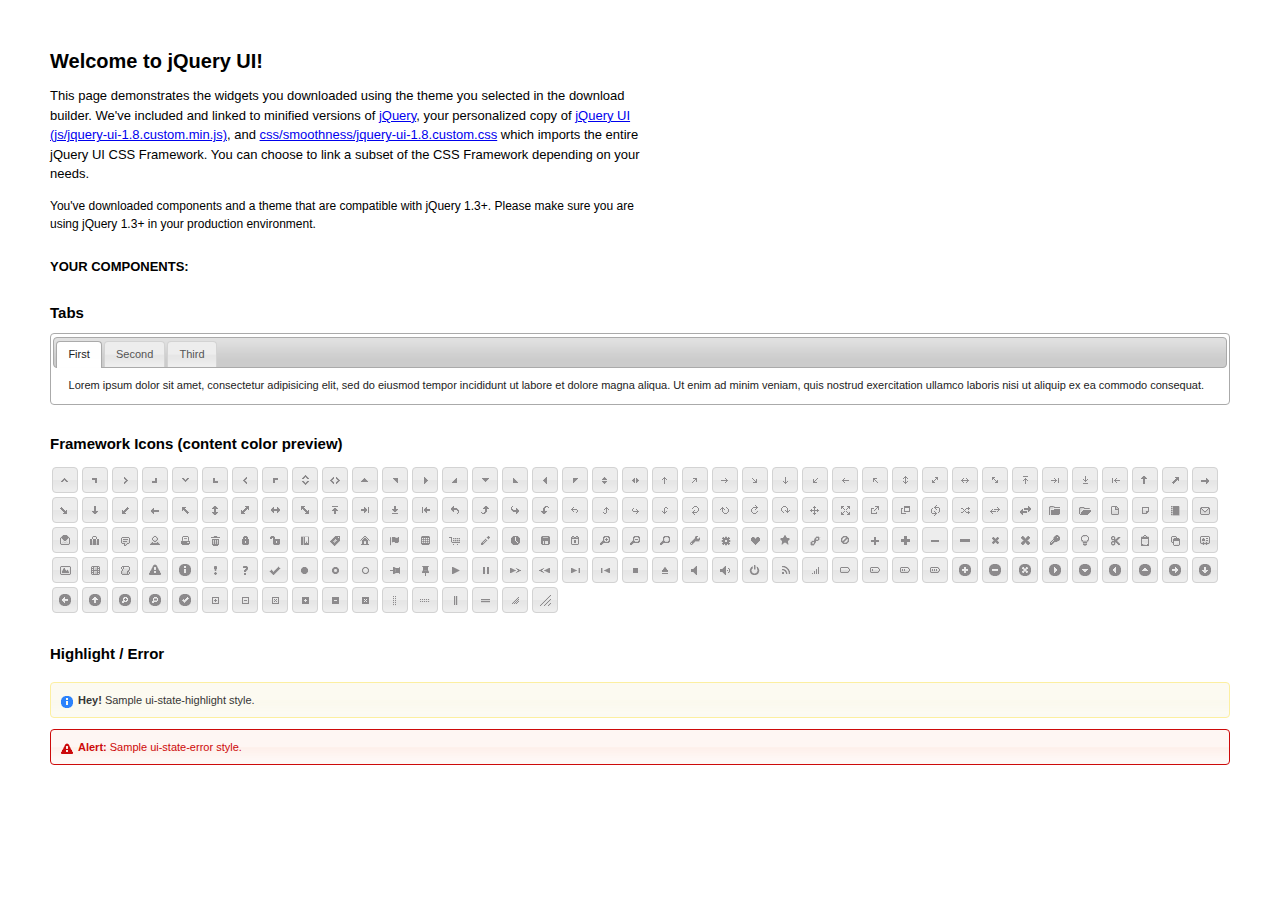
<file: jquery/index.html>
<!DOCTYPE html>
<html>
	<head>
		<meta http-equiv="Content-Type" content="text/html; charset=iso-8859-1" />
		<title>jQuery UI Example Page</title>
		<link type="text/css" href="css/smoothness/jquery-ui-1.8.custom.css" rel="stylesheet" />	
		<script type="text/javascript" src="js/jquery-1.4.2.min.js"></script>
		<script type="text/javascript" src="js/jquery-ui-1.8.custom.min.js"></script>
		<script type="text/javascript">
			$(function(){
	
				// Tabs
				$('#tabs').tabs();
				
				//hover states on the static widgets
				$('#dialog_link, ul#icons li').hover(
					function() { $(this).addClass('ui-state-hover'); }, 
					function() { $(this).removeClass('ui-state-hover'); }
				);
				
			});
		</script>
		<style type="text/css">
			/*demo page css*/
			body{ font: 62.5% "Trebuchet MS", sans-serif; margin: 50px;}
			.demoHeaders { margin-top: 2em; }
			#dialog_link {padding: .4em 1em .4em 20px;text-decoration: none;position: relative;}
			#dialog_link span.ui-icon {margin: 0 5px 0 0;position: absolute;left: .2em;top: 50%;margin-top: -8px;}
			ul#icons {margin: 0; padding: 0;}
			ul#icons li {margin: 2px; position: relative; padding: 4px 0; cursor: pointer; float: left;  list-style: none;}
			ul#icons span.ui-icon {float: left; margin: 0 4px;}
		</style>	
	</head>
	<body>
	<h1>Welcome to jQuery UI!</h1>
	<p style="font-size: 1.3em; line-height: 1.5; margin: 1em 0; width: 50%;">This page demonstrates the widgets you downloaded using the theme you selected in the download builder. We've included and linked to minified versions of <a href="js/jquery-1.4.2.min.js">jQuery</a>, your personalized copy of <a href="js/jquery-ui-1.8.custom.min.js">jQuery UI (js/jquery-ui-1.8.custom.min.js)</a>, and <a href="css/smoothness/jquery-ui-1.8.custom.css">css/smoothness/jquery-ui-1.8.custom.css</a> which imports the entire jQuery UI CSS Framework. You can choose to link a subset of the CSS Framework depending on your needs. </p>
	<p style="font-size: 1.2em; line-height: 1.5; margin: 1em 0; width: 50%;">You've downloaded components and a theme that are compatible with jQuery 1.3+. Please make sure you are using jQuery 1.3+ in your production environment.</p>	

	<p style="font-weight: bold; margin: 2em 0 1em; font-size: 1.3em;">YOUR COMPONENTS:</p>
	
		<!-- Tabs -->
		<h2 class="demoHeaders">Tabs</h2>
		<div id="tabs">
			<ul>
				<li><a href="#tabs-1">First</a></li>
				<li><a href="#tabs-2">Second</a></li>
				<li><a href="#tabs-3">Third</a></li>
			</ul>
			<div id="tabs-1">Lorem ipsum dolor sit amet, consectetur adipisicing elit, sed do eiusmod tempor incididunt ut labore et dolore magna aliqua. Ut enim ad minim veniam, quis nostrud exercitation ullamco laboris nisi ut aliquip ex ea commodo consequat.</div>
			<div id="tabs-2">Phasellus mattis tincidunt nibh. Cras orci urna, blandit id, pretium vel, aliquet ornare, felis. Maecenas scelerisque sem non nisl. Fusce sed lorem in enim dictum bibendum.</div>
			<div id="tabs-3">Nam dui erat, auctor a, dignissim quis, sollicitudin eu, felis. Pellentesque nisi urna, interdum eget, sagittis et, consequat vestibulum, lacus. Mauris porttitor ullamcorper augue.</div>
		</div>
			
				
				
		<h2 class="demoHeaders">Framework Icons (content color preview)</h2>
		<ul id="icons" class="ui-widget ui-helper-clearfix">
		
		<li class="ui-state-default ui-corner-all" title=".ui-icon-carat-1-n"><span class="ui-icon ui-icon-carat-1-n"></span></li>
		<li class="ui-state-default ui-corner-all" title=".ui-icon-carat-1-ne"><span class="ui-icon ui-icon-carat-1-ne"></span></li>
		<li class="ui-state-default ui-corner-all" title=".ui-icon-carat-1-e"><span class="ui-icon ui-icon-carat-1-e"></span></li>
		
		<li class="ui-state-default ui-corner-all" title=".ui-icon-carat-1-se"><span class="ui-icon ui-icon-carat-1-se"></span></li>
		<li class="ui-state-default ui-corner-all" title=".ui-icon-carat-1-s"><span class="ui-icon ui-icon-carat-1-s"></span></li>
		<li class="ui-state-default ui-corner-all" title=".ui-icon-carat-1-sw"><span class="ui-icon ui-icon-carat-1-sw"></span></li>
		<li class="ui-state-default ui-corner-all" title=".ui-icon-carat-1-w"><span class="ui-icon ui-icon-carat-1-w"></span></li>
		<li class="ui-state-default ui-corner-all" title=".ui-icon-carat-1-nw"><span class="ui-icon ui-icon-carat-1-nw"></span></li>
		<li class="ui-state-default ui-corner-all" title=".ui-icon-carat-2-n-s"><span class="ui-icon ui-icon-carat-2-n-s"></span></li>
		<li class="ui-state-default ui-corner-all" title=".ui-icon-carat-2-e-w"><span class="ui-icon ui-icon-carat-2-e-w"></span></li>
		<li class="ui-state-default ui-corner-all" title=".ui-icon-triangle-1-n"><span class="ui-icon ui-icon-triangle-1-n"></span></li>
		<li class="ui-state-default ui-corner-all" title=".ui-icon-triangle-1-ne"><span class="ui-icon ui-icon-triangle-1-ne"></span></li>
		
		<li class="ui-state-default ui-corner-all" title=".ui-icon-triangle-1-e"><span class="ui-icon ui-icon-triangle-1-e"></span></li>
		<li class="ui-state-default ui-corner-all" title=".ui-icon-triangle-1-se"><span class="ui-icon ui-icon-triangle-1-se"></span></li>
		<li class="ui-state-default ui-corner-all" title=".ui-icon-triangle-1-s"><span class="ui-icon ui-icon-triangle-1-s"></span></li>
		<li class="ui-state-default ui-corner-all" title=".ui-icon-triangle-1-sw"><span class="ui-icon ui-icon-triangle-1-sw"></span></li>
		<li class="ui-state-default ui-corner-all" title=".ui-icon-triangle-1-w"><span class="ui-icon ui-icon-triangle-1-w"></span></li>
		<li class="ui-state-default ui-corner-all" title=".ui-icon-triangle-1-nw"><span class="ui-icon ui-icon-triangle-1-nw"></span></li>
		<li class="ui-state-default ui-corner-all" title=".ui-icon-triangle-2-n-s"><span class="ui-icon ui-icon-triangle-2-n-s"></span></li>
		<li class="ui-state-default ui-corner-all" title=".ui-icon-triangle-2-e-w"><span class="ui-icon ui-icon-triangle-2-e-w"></span></li>
		<li class="ui-state-default ui-corner-all" title=".ui-icon-arrow-1-n"><span class="ui-icon ui-icon-arrow-1-n"></span></li>
		
		<li class="ui-state-default ui-corner-all" title=".ui-icon-arrow-1-ne"><span class="ui-icon ui-icon-arrow-1-ne"></span></li>
		<li class="ui-state-default ui-corner-all" title=".ui-icon-arrow-1-e"><span class="ui-icon ui-icon-arrow-1-e"></span></li>
		<li class="ui-state-default ui-corner-all" title=".ui-icon-arrow-1-se"><span class="ui-icon ui-icon-arrow-1-se"></span></li>
		<li class="ui-state-default ui-corner-all" title=".ui-icon-arrow-1-s"><span class="ui-icon ui-icon-arrow-1-s"></span></li>
		<li class="ui-state-default ui-corner-all" title=".ui-icon-arrow-1-sw"><span class="ui-icon ui-icon-arrow-1-sw"></span></li>
		<li class="ui-state-default ui-corner-all" title=".ui-icon-arrow-1-w"><span class="ui-icon ui-icon-arrow-1-w"></span></li>
		<li class="ui-state-default ui-corner-all" title=".ui-icon-arrow-1-nw"><span class="ui-icon ui-icon-arrow-1-nw"></span></li>
		<li class="ui-state-default ui-corner-all" title=".ui-icon-arrow-2-n-s"><span class="ui-icon ui-icon-arrow-2-n-s"></span></li>
		<li class="ui-state-default ui-corner-all" title=".ui-icon-arrow-2-ne-sw"><span class="ui-icon ui-icon-arrow-2-ne-sw"></span></li>
		
		<li class="ui-state-default ui-corner-all" title=".ui-icon-arrow-2-e-w"><span class="ui-icon ui-icon-arrow-2-e-w"></span></li>
		<li class="ui-state-default ui-corner-all" title=".ui-icon-arrow-2-se-nw"><span class="ui-icon ui-icon-arrow-2-se-nw"></span></li>
		<li class="ui-state-default ui-corner-all" title=".ui-icon-arrowstop-1-n"><span class="ui-icon ui-icon-arrowstop-1-n"></span></li>
		<li class="ui-state-default ui-corner-all" title=".ui-icon-arrowstop-1-e"><span class="ui-icon ui-icon-arrowstop-1-e"></span></li>
		<li class="ui-state-default ui-corner-all" title=".ui-icon-arrowstop-1-s"><span class="ui-icon ui-icon-arrowstop-1-s"></span></li>
		<li class="ui-state-default ui-corner-all" title=".ui-icon-arrowstop-1-w"><span class="ui-icon ui-icon-arrowstop-1-w"></span></li>
		<li class="ui-state-default ui-corner-all" title=".ui-icon-arrowthick-1-n"><span class="ui-icon ui-icon-arrowthick-1-n"></span></li>
		<li class="ui-state-default ui-corner-all" title=".ui-icon-arrowthick-1-ne"><span class="ui-icon ui-icon-arrowthick-1-ne"></span></li>
		<li class="ui-state-default ui-corner-all" title=".ui-icon-arrowthick-1-e"><span class="ui-icon ui-icon-arrowthick-1-e"></span></li>
		
		<li class="ui-state-default ui-corner-all" title=".ui-icon-arrowthick-1-se"><span class="ui-icon ui-icon-arrowthick-1-se"></span></li>
		<li class="ui-state-default ui-corner-all" title=".ui-icon-arrowthick-1-s"><span class="ui-icon ui-icon-arrowthick-1-s"></span></li>
		<li class="ui-state-default ui-corner-all" title=".ui-icon-arrowthick-1-sw"><span class="ui-icon ui-icon-arrowthick-1-sw"></span></li>
		<li class="ui-state-default ui-corner-all" title=".ui-icon-arrowthick-1-w"><span class="ui-icon ui-icon-arrowthick-1-w"></span></li>
		<li class="ui-state-default ui-corner-all" title=".ui-icon-arrowthick-1-nw"><span class="ui-icon ui-icon-arrowthick-1-nw"></span></li>
		<li class="ui-state-default ui-corner-all" title=".ui-icon-arrowthick-2-n-s"><span class="ui-icon ui-icon-arrowthick-2-n-s"></span></li>
		<li class="ui-state-default ui-corner-all" title=".ui-icon-arrowthick-2-ne-sw"><span class="ui-icon ui-icon-arrowthick-2-ne-sw"></span></li>
		<li class="ui-state-default ui-corner-all" title=".ui-icon-arrowthick-2-e-w"><span class="ui-icon ui-icon-arrowthick-2-e-w"></span></li>
		<li class="ui-state-default ui-corner-all" title=".ui-icon-arrowthick-2-se-nw"><span class="ui-icon ui-icon-arrowthick-2-se-nw"></span></li>
		
		<li class="ui-state-default ui-corner-all" title=".ui-icon-arrowthickstop-1-n"><span class="ui-icon ui-icon-arrowthickstop-1-n"></span></li>
		<li class="ui-state-default ui-corner-all" title=".ui-icon-arrowthickstop-1-e"><span class="ui-icon ui-icon-arrowthickstop-1-e"></span></li>
		<li class="ui-state-default ui-corner-all" title=".ui-icon-arrowthickstop-1-s"><span class="ui-icon ui-icon-arrowthickstop-1-s"></span></li>
		<li class="ui-state-default ui-corner-all" title=".ui-icon-arrowthickstop-1-w"><span class="ui-icon ui-icon-arrowthickstop-1-w"></span></li>
		<li class="ui-state-default ui-corner-all" title=".ui-icon-arrowreturnthick-1-w"><span class="ui-icon ui-icon-arrowreturnthick-1-w"></span></li>
		<li class="ui-state-default ui-corner-all" title=".ui-icon-arrowreturnthick-1-n"><span class="ui-icon ui-icon-arrowreturnthick-1-n"></span></li>
		<li class="ui-state-default ui-corner-all" title=".ui-icon-arrowreturnthick-1-e"><span class="ui-icon ui-icon-arrowreturnthick-1-e"></span></li>
		<li class="ui-state-default ui-corner-all" title=".ui-icon-arrowreturnthick-1-s"><span class="ui-icon ui-icon-arrowreturnthick-1-s"></span></li>
		<li class="ui-state-default ui-corner-all" title=".ui-icon-arrowreturn-1-w"><span class="ui-icon ui-icon-arrowreturn-1-w"></span></li>
		
		<li class="ui-state-default ui-corner-all" title=".ui-icon-arrowreturn-1-n"><span class="ui-icon ui-icon-arrowreturn-1-n"></span></li>
		<li class="ui-state-default ui-corner-all" title=".ui-icon-arrowreturn-1-e"><span class="ui-icon ui-icon-arrowreturn-1-e"></span></li>
		<li class="ui-state-default ui-corner-all" title=".ui-icon-arrowreturn-1-s"><span class="ui-icon ui-icon-arrowreturn-1-s"></span></li>
		<li class="ui-state-default ui-corner-all" title=".ui-icon-arrowrefresh-1-w"><span class="ui-icon ui-icon-arrowrefresh-1-w"></span></li>
		<li class="ui-state-default ui-corner-all" title=".ui-icon-arrowrefresh-1-n"><span class="ui-icon ui-icon-arrowrefresh-1-n"></span></li>
		<li class="ui-state-default ui-corner-all" title=".ui-icon-arrowrefresh-1-e"><span class="ui-icon ui-icon-arrowrefresh-1-e"></span></li>
		<li class="ui-state-default ui-corner-all" title=".ui-icon-arrowrefresh-1-s"><span class="ui-icon ui-icon-arrowrefresh-1-s"></span></li>
		<li class="ui-state-default ui-corner-all" title=".ui-icon-arrow-4"><span class="ui-icon ui-icon-arrow-4"></span></li>
		<li class="ui-state-default ui-corner-all" title=".ui-icon-arrow-4-diag"><span class="ui-icon ui-icon-arrow-4-diag"></span></li>
		
		<li class="ui-state-default ui-corner-all" title=".ui-icon-extlink"><span class="ui-icon ui-icon-extlink"></span></li>
		<li class="ui-state-default ui-corner-all" title=".ui-icon-newwin"><span class="ui-icon ui-icon-newwin"></span></li>
		<li class="ui-state-default ui-corner-all" title=".ui-icon-refresh"><span class="ui-icon ui-icon-refresh"></span></li>
		<li class="ui-state-default ui-corner-all" title=".ui-icon-shuffle"><span class="ui-icon ui-icon-shuffle"></span></li>
		<li class="ui-state-default ui-corner-all" title=".ui-icon-transfer-e-w"><span class="ui-icon ui-icon-transfer-e-w"></span></li>
		<li class="ui-state-default ui-corner-all" title=".ui-icon-transferthick-e-w"><span class="ui-icon ui-icon-transferthick-e-w"></span></li>
		<li class="ui-state-default ui-corner-all" title=".ui-icon-folder-collapsed"><span class="ui-icon ui-icon-folder-collapsed"></span></li>
		<li class="ui-state-default ui-corner-all" title=".ui-icon-folder-open"><span class="ui-icon ui-icon-folder-open"></span></li>
		<li class="ui-state-default ui-corner-all" title=".ui-icon-document"><span class="ui-icon ui-icon-document"></span></li>
		
		<li class="ui-state-default ui-corner-all" title=".ui-icon-document-b"><span class="ui-icon ui-icon-document-b"></span></li>
		<li class="ui-state-default ui-corner-all" title=".ui-icon-note"><span class="ui-icon ui-icon-note"></span></li>
		<li class="ui-state-default ui-corner-all" title=".ui-icon-mail-closed"><span class="ui-icon ui-icon-mail-closed"></span></li>
		<li class="ui-state-default ui-corner-all" title=".ui-icon-mail-open"><span class="ui-icon ui-icon-mail-open"></span></li>
		<li class="ui-state-default ui-corner-all" title=".ui-icon-suitcase"><span class="ui-icon ui-icon-suitcase"></span></li>
		<li class="ui-state-default ui-corner-all" title=".ui-icon-comment"><span class="ui-icon ui-icon-comment"></span></li>
		<li class="ui-state-default ui-corner-all" title=".ui-icon-person"><span class="ui-icon ui-icon-person"></span></li>
		<li class="ui-state-default ui-corner-all" title=".ui-icon-print"><span class="ui-icon ui-icon-print"></span></li>
		<li class="ui-state-default ui-corner-all" title=".ui-icon-trash"><span class="ui-icon ui-icon-trash"></span></li>
		
		<li class="ui-state-default ui-corner-all" title=".ui-icon-locked"><span class="ui-icon ui-icon-locked"></span></li>
		<li class="ui-state-default ui-corner-all" title=".ui-icon-unlocked"><span class="ui-icon ui-icon-unlocked"></span></li>
		<li class="ui-state-default ui-corner-all" title=".ui-icon-bookmark"><span class="ui-icon ui-icon-bookmark"></span></li>
		<li class="ui-state-default ui-corner-all" title=".ui-icon-tag"><span class="ui-icon ui-icon-tag"></span></li>
		<li class="ui-state-default ui-corner-all" title=".ui-icon-home"><span class="ui-icon ui-icon-home"></span></li>
		<li class="ui-state-default ui-corner-all" title=".ui-icon-flag"><span class="ui-icon ui-icon-flag"></span></li>
		<li class="ui-state-default ui-corner-all" title=".ui-icon-calculator"><span class="ui-icon ui-icon-calculator"></span></li>
		<li class="ui-state-default ui-corner-all" title=".ui-icon-cart"><span class="ui-icon ui-icon-cart"></span></li>
		<li class="ui-state-default ui-corner-all" title=".ui-icon-pencil"><span class="ui-icon ui-icon-pencil"></span></li>
		
		<li class="ui-state-default ui-corner-all" title=".ui-icon-clock"><span class="ui-icon ui-icon-clock"></span></li>
		<li class="ui-state-default ui-corner-all" title=".ui-icon-disk"><span class="ui-icon ui-icon-disk"></span></li>
		<li class="ui-state-default ui-corner-all" title=".ui-icon-calendar"><span class="ui-icon ui-icon-calendar"></span></li>
		<li class="ui-state-default ui-corner-all" title=".ui-icon-zoomin"><span class="ui-icon ui-icon-zoomin"></span></li>
		<li class="ui-state-default ui-corner-all" title=".ui-icon-zoomout"><span class="ui-icon ui-icon-zoomout"></span></li>
		<li class="ui-state-default ui-corner-all" title=".ui-icon-search"><span class="ui-icon ui-icon-search"></span></li>
		<li class="ui-state-default ui-corner-all" title=".ui-icon-wrench"><span class="ui-icon ui-icon-wrench"></span></li>
		<li class="ui-state-default ui-corner-all" title=".ui-icon-gear"><span class="ui-icon ui-icon-gear"></span></li>
		<li class="ui-state-default ui-corner-all" title=".ui-icon-heart"><span class="ui-icon ui-icon-heart"></span></li>
		
		<li class="ui-state-default ui-corner-all" title=".ui-icon-star"><span class="ui-icon ui-icon-star"></span></li>
		<li class="ui-state-default ui-corner-all" title=".ui-icon-link"><span class="ui-icon ui-icon-link"></span></li>
		<li class="ui-state-default ui-corner-all" title=".ui-icon-cancel"><span class="ui-icon ui-icon-cancel"></span></li>
		<li class="ui-state-default ui-corner-all" title=".ui-icon-plus"><span class="ui-icon ui-icon-plus"></span></li>
		<li class="ui-state-default ui-corner-all" title=".ui-icon-plusthick"><span class="ui-icon ui-icon-plusthick"></span></li>
		<li class="ui-state-default ui-corner-all" title=".ui-icon-minus"><span class="ui-icon ui-icon-minus"></span></li>
		<li class="ui-state-default ui-corner-all" title=".ui-icon-minusthick"><span class="ui-icon ui-icon-minusthick"></span></li>
		<li class="ui-state-default ui-corner-all" title=".ui-icon-close"><span class="ui-icon ui-icon-close"></span></li>
		<li class="ui-state-default ui-corner-all" title=".ui-icon-closethick"><span class="ui-icon ui-icon-closethick"></span></li>
		
		<li class="ui-state-default ui-corner-all" title=".ui-icon-key"><span class="ui-icon ui-icon-key"></span></li>
		<li class="ui-state-default ui-corner-all" title=".ui-icon-lightbulb"><span class="ui-icon ui-icon-lightbulb"></span></li>
		<li class="ui-state-default ui-corner-all" title=".ui-icon-scissors"><span class="ui-icon ui-icon-scissors"></span></li>
		<li class="ui-state-default ui-corner-all" title=".ui-icon-clipboard"><span class="ui-icon ui-icon-clipboard"></span></li>
		<li class="ui-state-default ui-corner-all" title=".ui-icon-copy"><span class="ui-icon ui-icon-copy"></span></li>
		<li class="ui-state-default ui-corner-all" title=".ui-icon-contact"><span class="ui-icon ui-icon-contact"></span></li>
		<li class="ui-state-default ui-corner-all" title=".ui-icon-image"><span class="ui-icon ui-icon-image"></span></li>
		<li class="ui-state-default ui-corner-all" title=".ui-icon-video"><span class="ui-icon ui-icon-video"></span></li>
		<li class="ui-state-default ui-corner-all" title=".ui-icon-script"><span class="ui-icon ui-icon-script"></span></li>
		<li class="ui-state-default ui-corner-all" title=".ui-icon-alert"><span class="ui-icon ui-icon-alert"></span></li>
		
		<li class="ui-state-default ui-corner-all" title=".ui-icon-info"><span class="ui-icon ui-icon-info"></span></li>
		<li class="ui-state-default ui-corner-all" title=".ui-icon-notice"><span class="ui-icon ui-icon-notice"></span></li>
		<li class="ui-state-default ui-corner-all" title=".ui-icon-help"><span class="ui-icon ui-icon-help"></span></li>
		<li class="ui-state-default ui-corner-all" title=".ui-icon-check"><span class="ui-icon ui-icon-check"></span></li>
		<li class="ui-state-default ui-corner-all" title=".ui-icon-bullet"><span class="ui-icon ui-icon-bullet"></span></li>
		<li class="ui-state-default ui-corner-all" title=".ui-icon-radio-off"><span class="ui-icon ui-icon-radio-off"></span></li>
		<li class="ui-state-default ui-corner-all" title=".ui-icon-radio-on"><span class="ui-icon ui-icon-radio-on"></span></li>
		<li class="ui-state-default ui-corner-all" title=".ui-icon-pin-w"><span class="ui-icon ui-icon-pin-w"></span></li>
		<li class="ui-state-default ui-corner-all" title=".ui-icon-pin-s"><span class="ui-icon ui-icon-pin-s"></span></li>
		<li class="ui-state-default ui-corner-all" title=".ui-icon-play"><span class="ui-icon ui-icon-play"></span></li>
		<li class="ui-state-default ui-corner-all" title=".ui-icon-pause"><span class="ui-icon ui-icon-pause"></span></li>
		
		<li class="ui-state-default ui-corner-all" title=".ui-icon-seek-next"><span class="ui-icon ui-icon-seek-next"></span></li>
		<li class="ui-state-default ui-corner-all" title=".ui-icon-seek-prev"><span class="ui-icon ui-icon-seek-prev"></span></li>
		<li class="ui-state-default ui-corner-all" title=".ui-icon-seek-end"><span class="ui-icon ui-icon-seek-end"></span></li>
		<li class="ui-state-default ui-corner-all" title=".ui-icon-seek-first"><span class="ui-icon ui-icon-seek-first"></span></li>
		<li class="ui-state-default ui-corner-all" title=".ui-icon-stop"><span class="ui-icon ui-icon-stop"></span></li>
		<li class="ui-state-default ui-corner-all" title=".ui-icon-eject"><span class="ui-icon ui-icon-eject"></span></li>
		<li class="ui-state-default ui-corner-all" title=".ui-icon-volume-off"><span class="ui-icon ui-icon-volume-off"></span></li>
		<li class="ui-state-default ui-corner-all" title=".ui-icon-volume-on"><span class="ui-icon ui-icon-volume-on"></span></li>
		<li class="ui-state-default ui-corner-all" title=".ui-icon-power"><span class="ui-icon ui-icon-power"></span></li>
		
		<li class="ui-state-default ui-corner-all" title=".ui-icon-signal-diag"><span class="ui-icon ui-icon-signal-diag"></span></li>
		<li class="ui-state-default ui-corner-all" title=".ui-icon-signal"><span class="ui-icon ui-icon-signal"></span></li>
		<li class="ui-state-default ui-corner-all" title=".ui-icon-battery-0"><span class="ui-icon ui-icon-battery-0"></span></li>
		<li class="ui-state-default ui-corner-all" title=".ui-icon-battery-1"><span class="ui-icon ui-icon-battery-1"></span></li>
		<li class="ui-state-default ui-corner-all" title=".ui-icon-battery-2"><span class="ui-icon ui-icon-battery-2"></span></li>
		<li class="ui-state-default ui-corner-all" title=".ui-icon-battery-3"><span class="ui-icon ui-icon-battery-3"></span></li>
		<li class="ui-state-default ui-corner-all" title=".ui-icon-circle-plus"><span class="ui-icon ui-icon-circle-plus"></span></li>
		<li class="ui-state-default ui-corner-all" title=".ui-icon-circle-minus"><span class="ui-icon ui-icon-circle-minus"></span></li>
		<li class="ui-state-default ui-corner-all" title=".ui-icon-circle-close"><span class="ui-icon ui-icon-circle-close"></span></li>
		
		<li class="ui-state-default ui-corner-all" title=".ui-icon-circle-triangle-e"><span class="ui-icon ui-icon-circle-triangle-e"></span></li>
		<li class="ui-state-default ui-corner-all" title=".ui-icon-circle-triangle-s"><span class="ui-icon ui-icon-circle-triangle-s"></span></li>
		<li class="ui-state-default ui-corner-all" title=".ui-icon-circle-triangle-w"><span class="ui-icon ui-icon-circle-triangle-w"></span></li>
		<li class="ui-state-default ui-corner-all" title=".ui-icon-circle-triangle-n"><span class="ui-icon ui-icon-circle-triangle-n"></span></li>
		<li class="ui-state-default ui-corner-all" title=".ui-icon-circle-arrow-e"><span class="ui-icon ui-icon-circle-arrow-e"></span></li>
		<li class="ui-state-default ui-corner-all" title=".ui-icon-circle-arrow-s"><span class="ui-icon ui-icon-circle-arrow-s"></span></li>
		<li class="ui-state-default ui-corner-all" title=".ui-icon-circle-arrow-w"><span class="ui-icon ui-icon-circle-arrow-w"></span></li>
		<li class="ui-state-default ui-corner-all" title=".ui-icon-circle-arrow-n"><span class="ui-icon ui-icon-circle-arrow-n"></span></li>
		<li class="ui-state-default ui-corner-all" title=".ui-icon-circle-zoomin"><span class="ui-icon ui-icon-circle-zoomin"></span></li>
		
		<li class="ui-state-default ui-corner-all" title=".ui-icon-circle-zoomout"><span class="ui-icon ui-icon-circle-zoomout"></span></li>
		<li class="ui-state-default ui-corner-all" title=".ui-icon-circle-check"><span class="ui-icon ui-icon-circle-check"></span></li>
		<li class="ui-state-default ui-corner-all" title=".ui-icon-circlesmall-plus"><span class="ui-icon ui-icon-circlesmall-plus"></span></li>
		<li class="ui-state-default ui-corner-all" title=".ui-icon-circlesmall-minus"><span class="ui-icon ui-icon-circlesmall-minus"></span></li>
		<li class="ui-state-default ui-corner-all" title=".ui-icon-circlesmall-close"><span class="ui-icon ui-icon-circlesmall-close"></span></li>
		<li class="ui-state-default ui-corner-all" title=".ui-icon-squaresmall-plus"><span class="ui-icon ui-icon-squaresmall-plus"></span></li>
		<li class="ui-state-default ui-corner-all" title=".ui-icon-squaresmall-minus"><span class="ui-icon ui-icon-squaresmall-minus"></span></li>
		<li class="ui-state-default ui-corner-all" title=".ui-icon-squaresmall-close"><span class="ui-icon ui-icon-squaresmall-close"></span></li>
		<li class="ui-state-default ui-corner-all" title=".ui-icon-grip-dotted-vertical"><span class="ui-icon ui-icon-grip-dotted-vertical"></span></li>
		
		<li class="ui-state-default ui-corner-all" title=".ui-icon-grip-dotted-horizontal"><span class="ui-icon ui-icon-grip-dotted-horizontal"></span></li>
		<li class="ui-state-default ui-corner-all" title=".ui-icon-grip-solid-vertical"><span class="ui-icon ui-icon-grip-solid-vertical"></span></li>
		<li class="ui-state-default ui-corner-all" title=".ui-icon-grip-solid-horizontal"><span class="ui-icon ui-icon-grip-solid-horizontal"></span></li>
		<li class="ui-state-default ui-corner-all" title=".ui-icon-gripsmall-diagonal-se"><span class="ui-icon ui-icon-gripsmall-diagonal-se"></span></li>
		<li class="ui-state-default ui-corner-all" title=".ui-icon-grip-diagonal-se"><span class="ui-icon ui-icon-grip-diagonal-se"></span></li>
		</ul>

			
		<!-- Highlight / Error -->
		<h2 class="demoHeaders">Highlight / Error</h2>
		<div class="ui-widget">
			<div class="ui-state-highlight ui-corner-all" style="margin-top: 20px; padding: 0 .7em;"> 
				<p><span class="ui-icon ui-icon-info" style="float: left; margin-right: .3em;"></span>
				<strong>Hey!</strong> Sample ui-state-highlight style.</p>
			</div>
		</div>
		<br/>
		<div class="ui-widget">
			<div class="ui-state-error ui-corner-all" style="padding: 0 .7em;"> 
				<p><span class="ui-icon ui-icon-alert" style="float: left; margin-right: .3em;"></span> 
				<strong>Alert:</strong> Sample ui-state-error style.</p>
			</div>
		</div>

	</body>
</html>
</file>
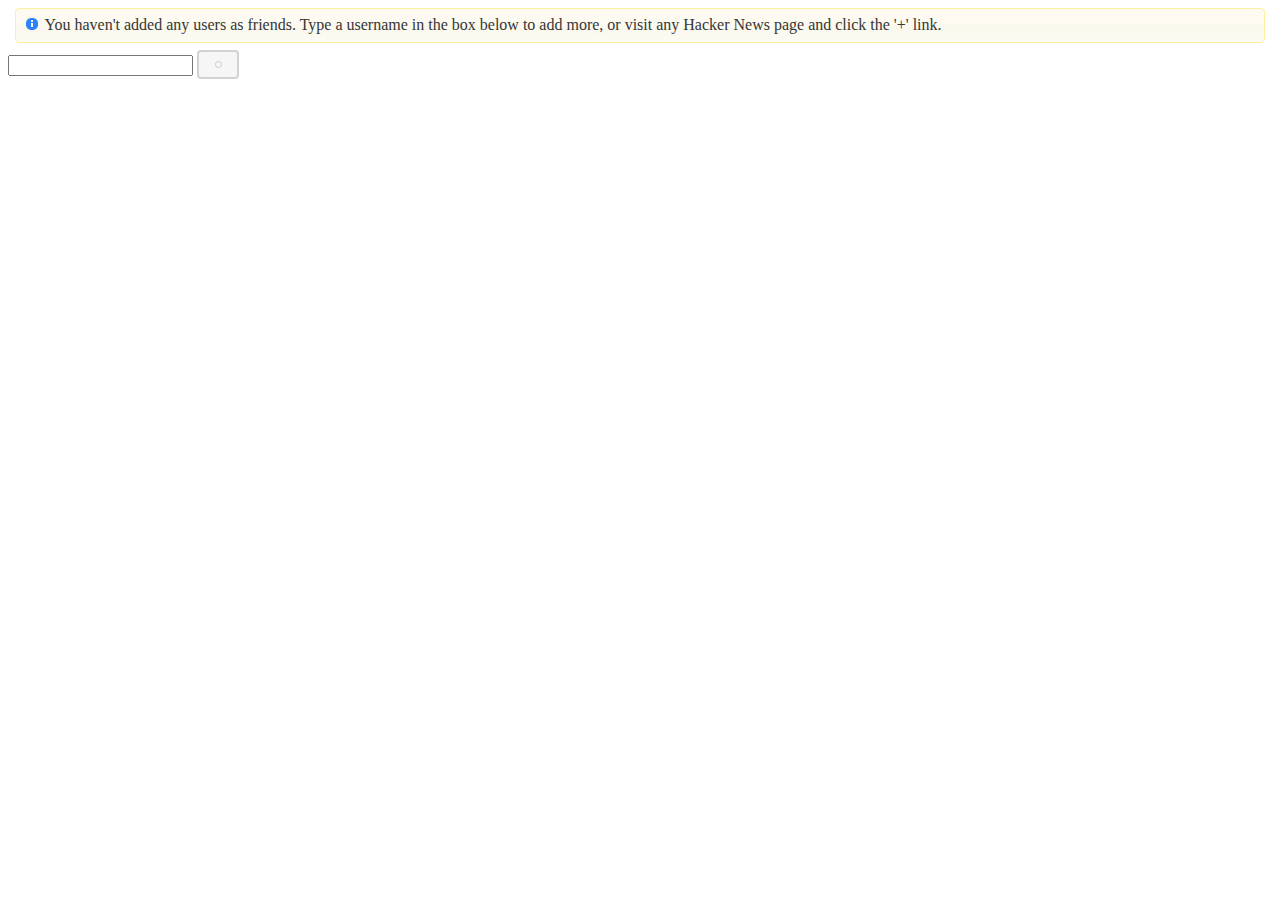
<file: options.html>
<!DOCTYPE html>
<html>
  <head>
    <link type="text/css" href="jquery/css/smoothness/jquery-ui-1.8.custom.css" rel="stylesheet" />
    <link rel="stylesheet" type="text/css" media="screen" href="options.css" />
    <script type="text/javascript" src="jquery/js/jquery-1.4.2.min.js"></script>
    <script type="text/javascript" src="jquery/js/jquery-ui-1.8.custom.min.js"></script>
    <script type="text/javascript" src="options.js"></script>
    <title>Options for Hacker Friends</title>
  </head>
  <body>
    <p id="message_box" class="ui-corner-all" style="display: none">
        <span class="ui-icon" style="float: left; margin-right: .3em;"></span>
        <span class="message">fff</span>
    </p>
    <table id="users">
      <thead>
        <tr>
          <th style="min-width: 10em">Username</th>
          <th></th>
      </thead>
      <tbody></tbody>
    </table>
    <input id="username" type="text" /><span id="prev_username" style="display: none"></span>
    <button id="add_user">Add user</button>
  </body>
</html>
</file>
<file: options.css>
#message_box {
  padding: 1ex;
  margin: 1ex;
}

#users td.username {
  font-family: monospace;
}

#add_user .ui-button-text {
  padding: 0;
}

#add_user {
  border: 2px solid gray;
}

#add_user.invalid {
  border: 2px solid #ff6600;
}

#add_user.valid {
  border: 2px solid green;
}

#add_user.loading {
  border: 2px dotted yellow;
}

#remove button {
  font-size:    0.6em;
  line-height:  1em;
}

#remove button .ui-button-text {
  padding:      0.1ex;
  padding-left: 2.2em;
  padding-right: 1em
}
</file>
